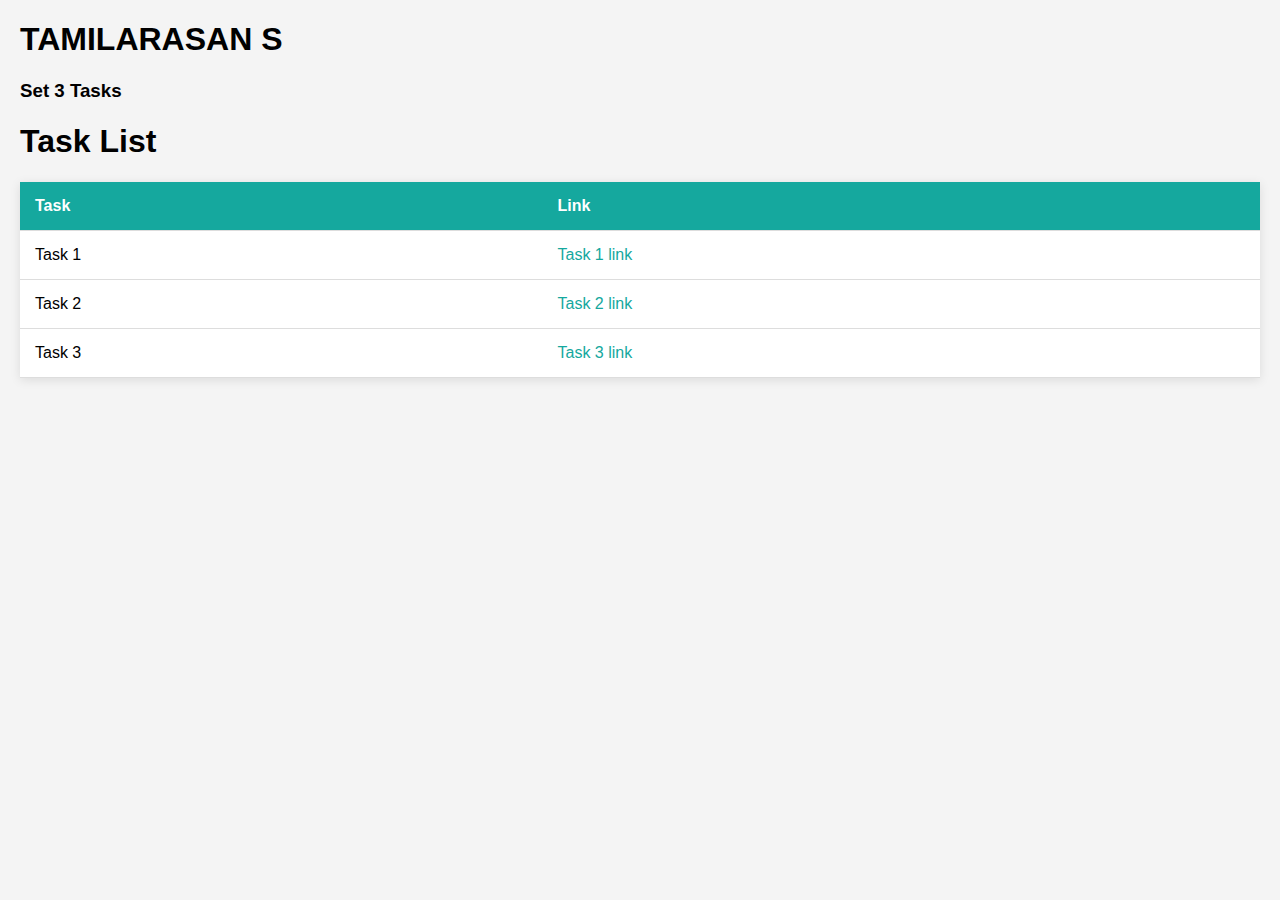
<file: index.html>
<!DOCTYPE html>
<html lang="en">
  <head>
    <meta charset="UTF-8" />
    <meta name="viewport" content="width=device-width, initial-scale=1.0" />
    <title>Task List</title>
    <style>
      body {
        font-family: Arial, sans-serif;
        background-color: #f4f4f4;
        margin: 20px;
      }
      table {
        width: 100%;
        border-collapse: collapse;
        margin-top: 20px;
        background-color: #fff;
        box-shadow: 0 2px 10px rgba(0, 0, 0, 0.1);
      }
      th,
      td {
        padding: 15px;
        text-align: left;
        border-bottom: 1px solid #ddd;
      }
      th {
        background-color: #15a89e;
        color: white;
      }
      tr:hover {
        background-color: #f1f1f1;
      }
      a {
        color: #15a89e;
        text-decoration: none;
      }
      a:hover {
        text-decoration: underline;
      }
    </style>
  </head>
  <body>
    <h1>TAMILARASAN S</h1>
    <h3>Set 3 Tasks</h3>
    <h1>Task List</h1>
    <table>
      <thead>
        <tr>
          <th>Task</th>
          <th>Link</th>
        </tr>
      </thead>
      <tbody>
        <tr>
          <td>Task 1</td>
          <td>
            <a href="./set3_q1.html">Task 1 link</a>
          </td>
        </tr>
        <tr>
          <td>Task 2</td>
          <td>
            <a href="./set3_q2.html">Task 2 link</a>
          </td>
        </tr>
        <tr>
          <td>Task 3</td>
          <td>
            <a href="./set3_q3.html">Task 3 link</a>
          </td>
        </tr>
      </tbody>
    </table>
  </body>
</html>
</file>
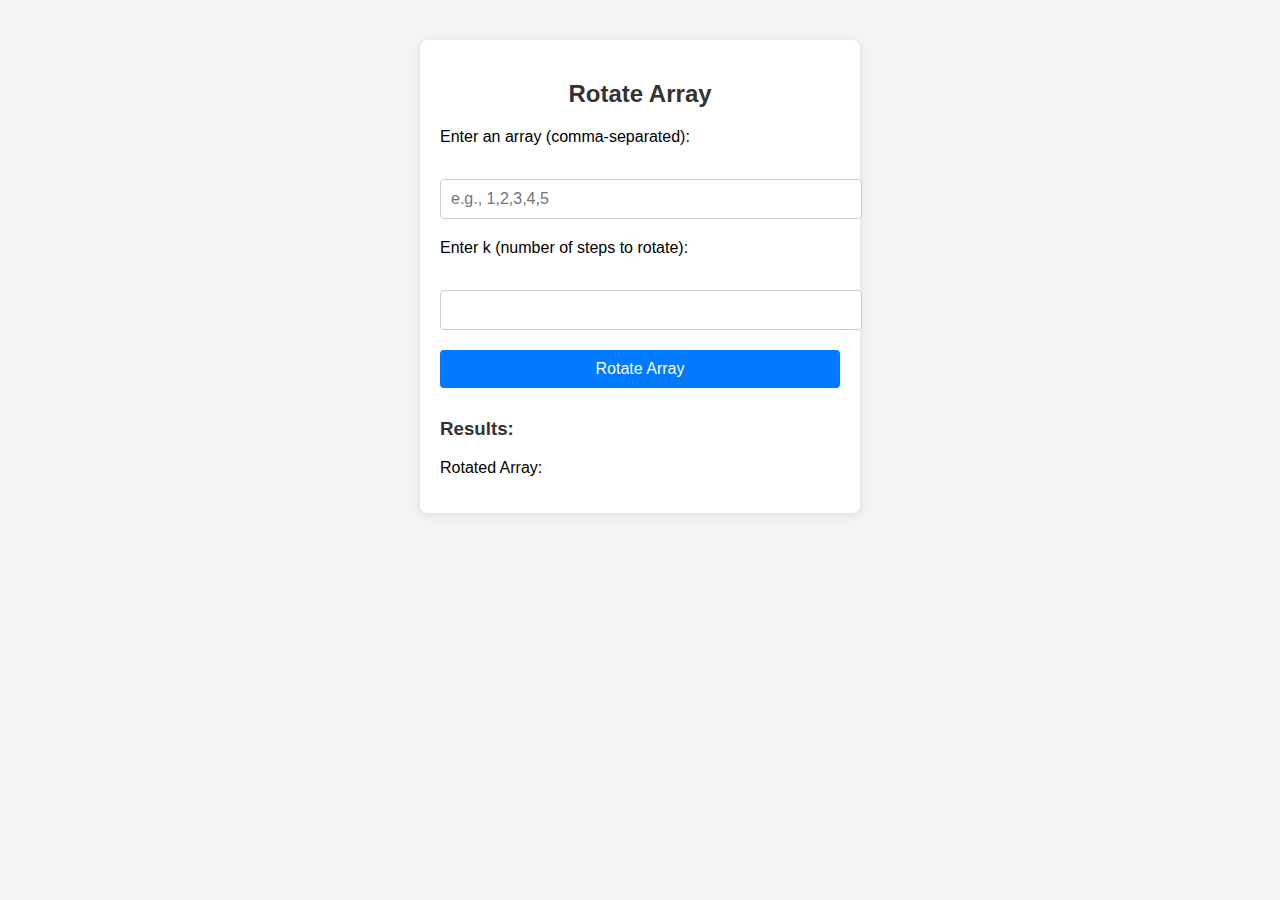
<file: set3_q1.html>
<!DOCTYPE html>
<html lang="en">
<head>
    <meta charset="UTF-8">
    <meta name="viewport" content="width=device-width, initial-scale=1.0">
    <title>Rotate Array</title>
    <link rel="stylesheet" href="./set3_q1.css">
</head>
<body>

<div class="container">
    <h2>Rotate Array</h2>
    
    <label for="array-input">Enter an array (comma-separated):</label><br>
    <input type="text" id="array-input" placeholder="e.g., 1,2,3,4,5" required><br>
    
    <label for="k-input">Enter k (number of steps to rotate):</label><br>
    <input type="number" id="k-input" required><br>
    
    <button onclick="rotateAndDisplay()">Rotate Array</button>
    
    <h3>Results:</h3>
    <p>Rotated Array: <span id="result-array"></span></p>
</div>

<script src="./set3_q1.js"></script>
</body>
</html>
</file>
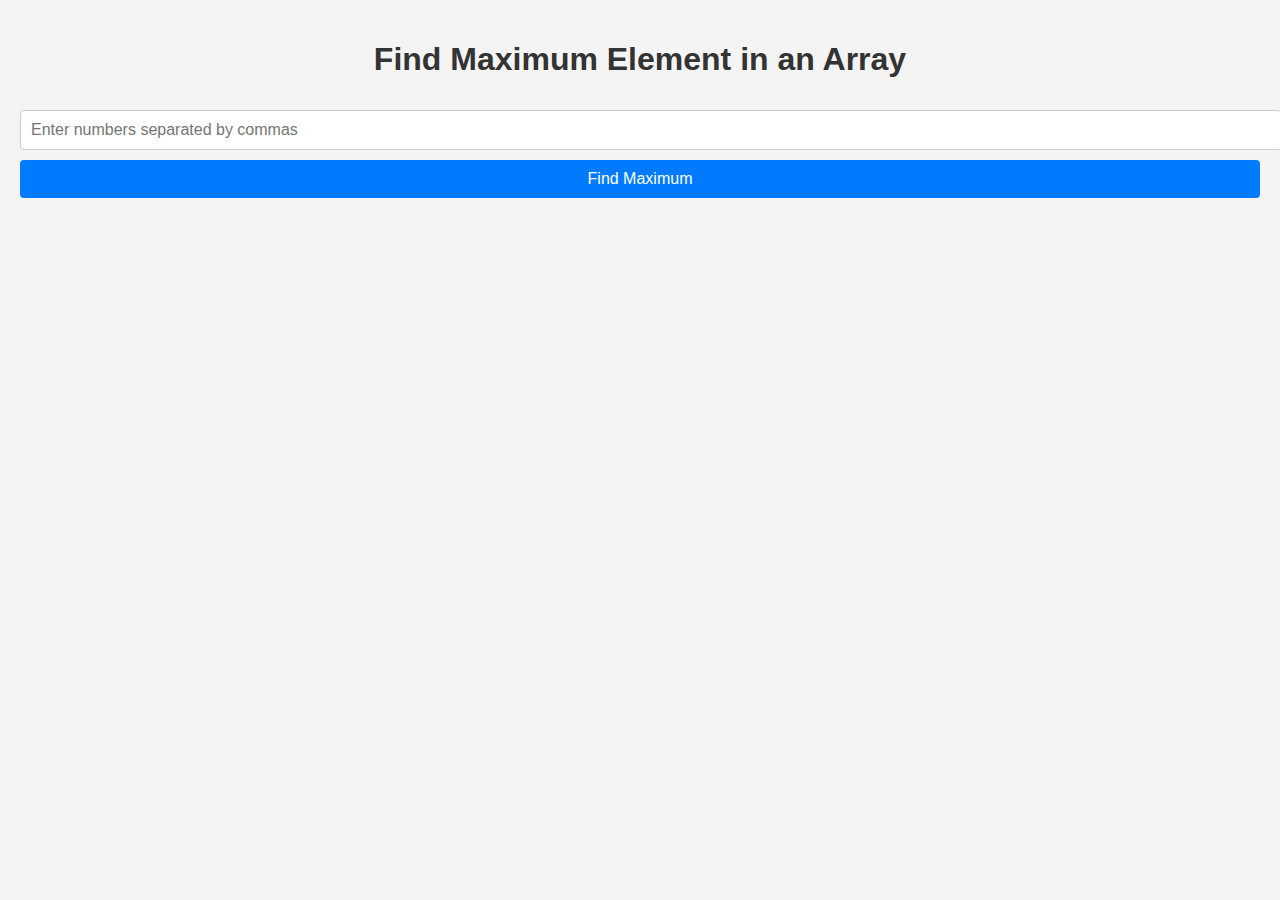
<file: set3_q2.html>
<!DOCTYPE html>
<html lang="en">
<head>
    <meta charset="UTF-8">
    <meta name="viewport" content="width=device-width, initial-scale=1.0">
    <title>Find Maximum Element</title>
    <link rel="stylesheet" href="./set3_q2.css">
</head>
<body>
    <h1>Find Maximum Element in an Array</h1>
    <input type="text" id="inputArray" placeholder="Enter numbers separated by commas">
    <button id="findMaxButton">Find Maximum</button>
    <div id="result"></div>

    <script src="./set3_q2.js">
        
    </script>
</body>
</html>
</file>
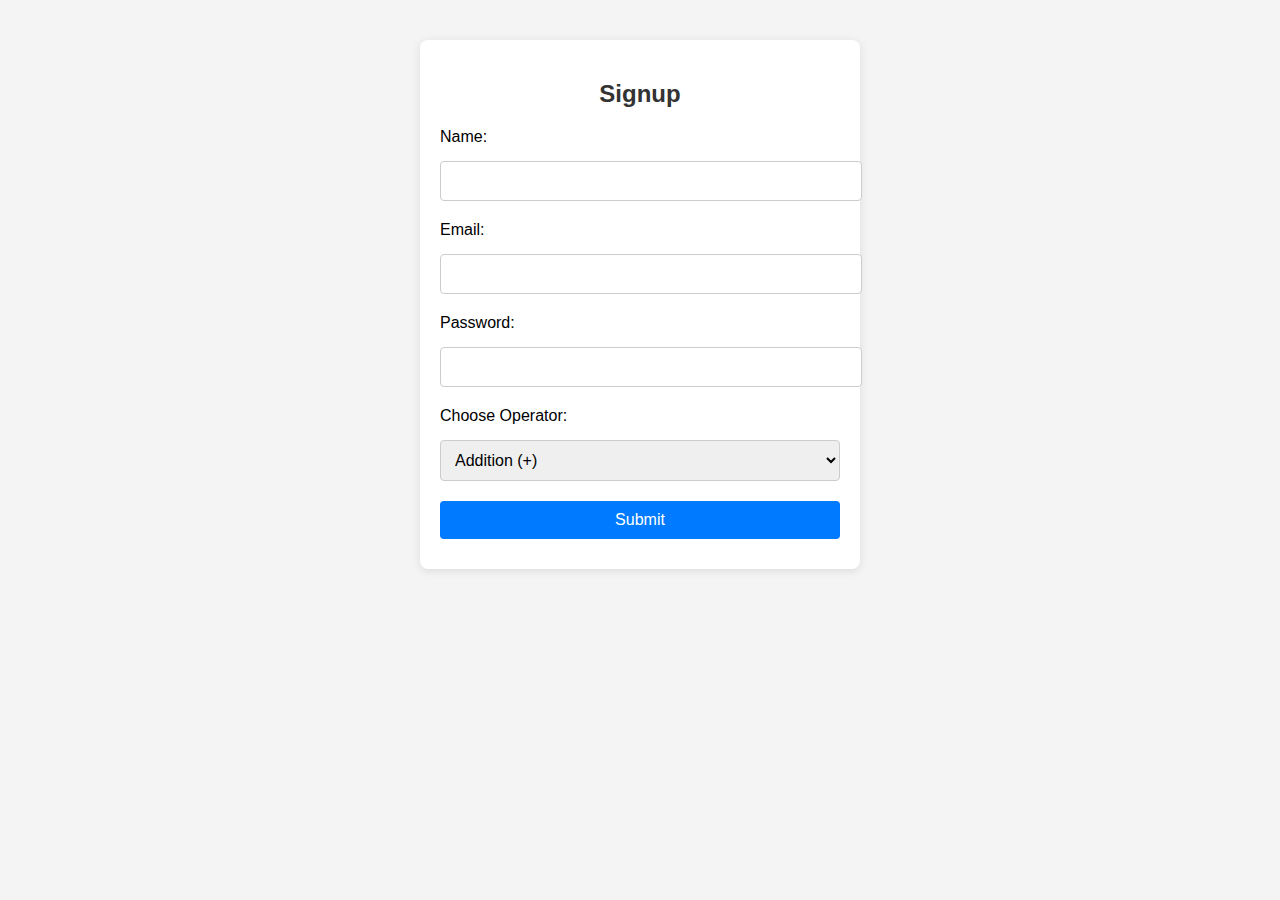
<file: set3_q3.html>
<!DOCTYPE html>
<html lang="en">
<head>
    <meta charset="UTF-8">
    <meta name="viewport" content="width=device-width, initial-scale=1.0">
    <title>Login Based Calculator</title>
    <link rel="stylesheet" href="./set3_q3.css">
</head>
<body>

<!-- Signup Form -->
<div id="signup-container" class="container visible">
    <h2>Signup</h2>
    <label for="signup-name">Name:</label>
    <input type="text" id="signup-name" required><br>
    
    <label for="signup-email">Email:</label>
    <input type="email" id="signup-email" required><br>
    
    <label for="signup-password">Password:</label>
    <input type="password" id="signup-password" required><br>
    
    <label for="operator">Choose Operator:</label>
    <select id="operator" required>
        <option value="+">Addition (+)</option>
        <option value="-">Subtraction (-)</option>
        <option value="*">Multiplication (*)</option>
    </select><br>
    
    <button onclick="signup()">Submit</button>
</div>

<!-- Login Form -->
<div id="login-container" class="container">
    <h2>Login</h2>
    <label for="login-email">Email:</label>
    <input type="email" id="login-email" required><br>
    
    <label for="login-password">Password:</label>
    <input type="password" id="login-password" required><br>
    
    <button onclick="login()">Login</button>
</div>

<!-- Calculator Form -->
<div id="calculator-container" class="container">
    <h2>Welcome, <span id="username"></span></h2>
    <p>You selected: <span id="selected-operator"></span></p>
    
    <label for="input1">Input 1:</label>
    <input type="number" id="input1" required><br>
    
    <label for="input2">Input 2:</label>
    <input type="number" id="input2" required><br>
    
    <button onclick="calculate()">Calculate</button><br>
    
    <p>Result: <span id="result"></span></p>
</div>

<script src="./set3_q3.js"></script>

</body>
</html>
</file>
<file: set3_q1.css>
body {
    font-family: Arial, sans-serif;
    margin: 20px;
}

.container {
    max-width: 600px;
    margin: auto;
}

input, button {
    margin: 10px 0;
    padding: 8px;
    width: 100%;
}

body {
    font-family: Arial, sans-serif;
    background-color: #f4f4f4;
    margin: 0;
    padding: 20px;
}

.container {
    max-width: 400px;
    margin: 20px auto;
    background: white;
    padding: 20px;
    border-radius: 8px;
    box-shadow: 0 2px 10px rgba(0, 0, 0, 0.1);
}

h2 {
    text-align: center;
    color: #333;
}

label {
    display: block;
    margin: 10px 0 5px;
}

input[type="text"],
input[type="number"] {
    width: 100%;
    padding: 10px;
    margin-bottom: 10px;
    border: 1px solid #ccc;
    border-radius: 4px;
    font-size: 16px;
}

button {
    width: 100%;
    padding: 10px;
    background-color: #007bff;
    color: white;
    border: none;
    border-radius: 4px;
    font-size: 16px;
    cursor: pointer;
    transition: background-color 0.3s;
}

button:hover {
    background-color: #0056b3;
}

h3 {
    margin-top: 20px;
    color: #333;
}

#result-array {
    font-weight: bold;
    color: #007bff;
}
</file>
<file: set3_q2.css>
body {
    font-family: Arial, sans-serif;
    background-color: #f4f4f4;
    margin: 0;
    padding: 20px;
}

h1 {
    text-align: center;
    color: #333;
}

input[type="text"] {
    width: 100%;
    padding: 10px;
    margin: 10px 0;
    border: 1px solid #ccc;
    border-radius: 4px;
    font-size: 16px;
}

button {
    width: 100%;
    padding: 10px;
    background-color: #007bff;
    color: white;
    border: none;
    border-radius: 4px;
    font-size: 16px;
    cursor: pointer;
    transition: background-color 0.3s;
}

button:hover {
    background-color: #0056b3;
}

#result {
    margin-top: 20px;
    font-size: 18px;
    text-align: center;
    color: #007bff;
}
</file>
<file: set3_q3.css>
body { font-family: Arial, sans-serif; margin: 20px; }
.container { display: none; }
input, select, button { margin: 10px 0; }
.visible { display: block; }

body {
    font-family: Arial, sans-serif;
    background-color: #f4f4f4;
    margin: 0;
    padding: 20px;
}

h2 {
    text-align: center;
    color: #333;
}

.container {
    max-width: 400px;
    margin: 20px auto;
    background: white;
    padding: 20px;
    border-radius: 8px;
    box-shadow: 0 2px 10px rgba(0, 0, 0, 0.1);
}

label {
    display: block;
    margin: 10px 0 5px;
}

input[type="text"],
input[type="email"],
input[type="password"],
input[type="number"],
select {
    width: 100%;
    padding: 10px;
    margin-bottom: 10px;
    border: 1px solid #ccc;
    border-radius: 4px;
    font-size: 16px;
}

button {
    width: 100%;
    padding: 10px;
    background-color: #007bff;
    color: white;
    border: none;
    border-radius: 4px;
    font-size: 16px;
    cursor: pointer;
    transition: background-color 0.3s;
}

button:hover {
    background-color: #0056b3;
}

#result {
    margin-top: 20px;
    font-size: 18px;
    text-align: center;
    color: #007bff;
}
</file>
